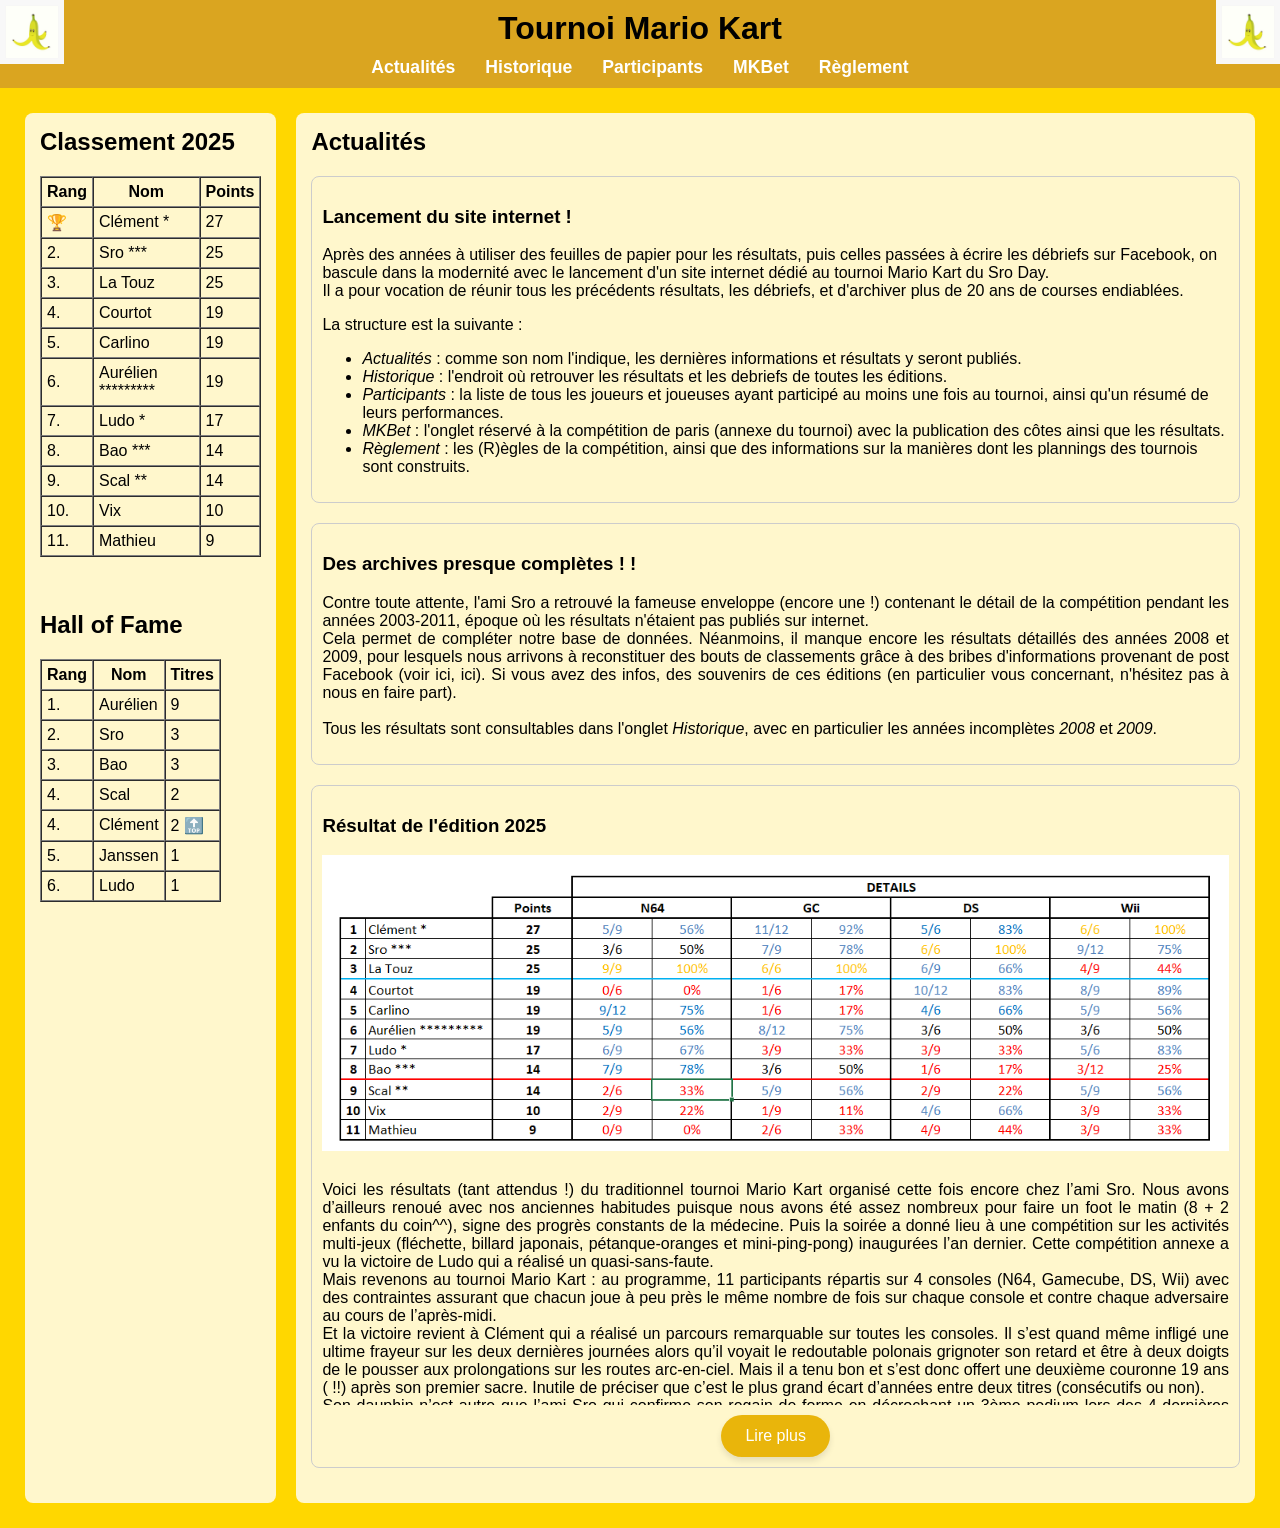
<file: index.html>
<!DOCTYPE html>
<html lang="fr">

<head>
    <meta charset="UTF-8" />
    <meta name="viewport" content="width=device-width, initial-scale=1.0" />
    <title>Page d'accueil</title>
    <link rel="stylesheet" href="style.css">
</head>

<img src="banane.jpg" class="coin top-left" />
<img src="banane.jpg" class="coin top-right" />
<!-- <img src="banane.jpg" class="coin bottom-left" />
<img src="banane.jpg" class="coin bottom-right" /> -->


<body>
    <div id="header"></div>

    <script>
        fetch('header.html')
            .then(response => response.text())
            .then(data => {
                document.getElementById('header').innerHTML = data;
            });
    </script>




    <div class="main-content">
        <!-- Colonne de classement -->
        <aside class="classement">
            <h2>Classement 2025</h2>
            <table border="1" cellpadding="5" cellspacing="0">
                <thead>
                    <tr>
                        <th>Rang</th>
                        <th>Nom</th>
                        <th>Points</th>
                    </tr>
                </thead>
                <tbody>
                    <tr>
                        <td>🏆</td>
                        <td><a href="participants.html#clement"
                                style="text-decoration: none; color: inherit;">Clément</a> *</td>
                        <td>27</td>
                    </tr>
                    <tr>
                        <td>2.</td>
                        <td><a href="participants.html#sro" style="text-decoration: none; color: inherit;">Sro</a> ***
                        </td>
                        <td>25</td>
                    </tr>
                    <tr>
                        <td>3.</td>
                        <td><a href="participants.html#touz" style="text-decoration: none; color: inherit;">La Touz</a>
                        </td>
                        <td>25</td>
                    </tr>
                    <tr>
                        <td>4.</td>
                        <td><a href="participants.html#courtot"
                                style="text-decoration: none; color: inherit;">Courtot</a></td>
                        <td>19</td>
                    </tr>
                    <tr>
                        <td>5.</td>
                        <td><a href="participants.html#carlino"
                                style="text-decoration: none; color: inherit;">Carlino</a></td>
                        <td>19</td>
                    </tr>
                    <tr>
                        <td>6.</td>
                        <td><a href="participants.html#aurelien"
                                style="text-decoration: none; color: inherit;">Aurélien</a> *********</td>
                        <td>19</td>
                    </tr>
                    <tr>
                        <td>7.</td>
                        <td><a href="participants.html#ludo" style="text-decoration: none; color: inherit;">Ludo</a> *
                        </td>
                        <td>17</td>
                    </tr>
                    <tr>
                        <td>8.</td>
                        <td><a href="participants.html#bao" style="text-decoration: none; color: inherit;">Bao</a> ***
                        </td>
                        <td>14</td>
                    </tr>
                    <tr>
                        <td>9.</td>
                        <td><a href="participants.html#scal" style="text-decoration: none; color: inherit;">Scal</a> **
                        </td>
                        <td>14</td>
                    </tr>
                    <tr>
                        <td>10.</td>
                        <td><a href="participants.html#vix" style="text-decoration: none; color: inherit;">Vix</a></td>
                        <td>10</td>
                    </tr>
                    <tr>
                        <td>11.</td>
                        <td><a href="participants.html#mathieu"
                                style="text-decoration: none; color: inherit;">Mathieu</a></td>
                        <td>9</td>
                    </tr>
                </tbody>
            </table>
            <br>
            <br>
            <br>
            <h2>Hall of Fame</h2>
            <table border="1" cellpadding="5" cellspacing="0">
                <tr>
                    <th>Rang</th>
                    <th>Nom</th>
                    <th>Titres</th>
                </tr>
                <tr>
                    <td>1.</td>
                    <td><a href="participants.html#aurelien" style="text-decoration: none; color: inherit;">Aurélien</a>
                    </td>
                    <td>9</td>
                </tr>
                <tr>
                    <td>2.</td>
                    <td><a href="participants.html#sro" style="text-decoration: none; color: inherit;">Sro</a></td>
                    <td>3</td>
                </tr>
                <tr>
                    <td>3.</td>
                    <td><a href="participants.html#bao" style="text-decoration: none; color: inherit;">Bao</a></td>
                    <td>3</td>
                </tr>
                <tr>
                    <td>4.</td>
                    <td><a href="participants.html#scal" style="text-decoration: none; color: inherit;">Scal</a></td>
                    <td>2</td>
                </tr>
                <tr>
                    <td>4.</td>
                    <td><a href="participants.html#clement" style="text-decoration: none; color: inherit;">Clément</a>
                    </td>
                    <td>2 🔝 </td>
                </tr>
                <tr>
                    <td>5.</td>
                    <td><a href="participants.html#janssen" style="text-decoration: none; color: inherit;">Janssen</a>
                    </td>
                    <td>1</td>
                </tr>
                <tr>
                    <td>6.</td>
                    <td><a href="participants.html#ludo" style="text-decoration: none; color: inherit;">Ludo</a></td>
                    <td>1</td>
                </tr>
            </table>

            <!-- <a href="https://www.compteurdevisite.com" title="compteur site"><img src="https://counter1.optistats.ovh/private/compteurdevisite.php?c=99w27yw21l941bcpxzbq1d96gj11mh8k" border="0" title="compteur site" alt="compteur site"></a> -->

        </aside>

        <!-- Section Actualité -->
        <section class="actualite">
            <h2>Actualités</h2>
            <!-- Article 1 -->
            <article>
                <h3>Lancement du site internet !</h3>
                <p>
                    Après des années à utiliser des feuilles de papier pour les résultats, puis celles passées à écrire
                    les débriefs sur Facebook, on bascule dans la modernité avec le lancement d'un site internet dédié
                    au tournoi Mario Kart du Sro Day. <br>
                    Il a pour vocation de réunir tous les précédents résultats, les débriefs, et d'archiver plus de 20
                    ans de courses endiablées.
                </p>

                <p> La structure est la suivante : <br>
                <ul>
                    <li><em><a href="index.html" style="text-decoration: none; color: inherit;">Actualités</a></em> :
                        comme son nom l'indique, les dernières informations et résultats y seront publiés.
                    </li>
                    <li><em><a href="historique.html" style="text-decoration: none; color: inherit;">Historique</a></em>
                        :
                        l'endroit où retrouver les résultats et les debriefs de toutes les éditions.</li>
                    <li><em><a href="participants.html"
                                style="text-decoration: none; color: inherit;">Participants</a></em> : la
                        liste de tous les joueurs et joueuses ayant participé au moins une fois au
                        tournoi, ainsi qu'un résumé de leurs performances.</li>
                    <li><em><a href="MKBet.html" style="text-decoration: none; color: inherit;">MKBet</a></em> :
                        l'onglet réservé
                        à la compétition de paris (annexe du tournoi) avec la publication des
                        côtes ainsi que les résultats.</li>
                    <li><em><a href="reglement.html" style="text-decoration: none; color: inherit;">Règlement</a></em> :
                        les
                        (R)ègles de la compétition, ainsi que des informations sur la manières dont les
                        plannings des tournois sont construits.</li>
                </ul>

                </p>
            </article>

            <!-- Article 2 -->
            <article>
                <h3>Des archives presque complètes ! !</h3>
                <p class="justifie">
                    Contre toute attente, l'ami Sro a retrouvé la fameuse enveloppe (encore une !) contenant le détail
                    de la compétition pendant les
                    années 2003-2011, époque où les résultats n'étaient pas publiés sur internet. <br>
                    Cela permet de compléter notre base de données. Néanmoins, il manque encore les résultats détaillés
                    des années 2008 et 2009, pour lesquels nous arrivons à reconstituer des bouts de classements grâce à
                    des bribes d'informations provenant de post Facebook (voir ici, ici). Si vous avez des infos, des
                    souvenirs de ces éditions (en particulier vous concernant, n'hésitez pas à nous en faire part). <br>
                    <br>
                    Tous les résultats sont consultables dans l'onglet <em><a href="historique.html"
                            style="text-decoration: none; color: inherit;">Historique</a></em>, avec en particulier les
                    années incomplètes <em><a href="historique.html#2008"
                            style="text-decoration: none; color: inherit;">2008</a></em> et <em><a
                            href="historique.html#2009" style="text-decoration: none; color: inherit;">2009</a></em>.

                </p>
            </article>

            <!-- Article 1 -->
            <article>
                <h3>Résultat de l'édition 2025</h3>
                <div class="image-container">
                    <img src="resultats/MK25Resultats.png" alt="Image 1" />
                </div>
                <!-- <table border="2" cellspacing="0" cellpadding="5"
                    style="border-collapse: collapse; width: 100%; font-family: Arial, sans-serif;">
                    <thead>
                        <tr>
                            <th rowspan="2" style="text-align: center;"> </th>
                            <th rowspan="2" style="text-align: center;"> </th>
                            <th rowspan="2" style="text-align: center;">Points</th>
                            <th colspan="8" style="text-align: center;">DETAILS</th>
                        </tr>
                        <tr>
                            <th colspan="2"  style="text-align: center;">N64</th>
                            <th colspan="2"  style="text-align: center;">GC</th>
                            <th colspan="2"  style="text-align: center;">DS</th>
                            <th colspan="2" style="text-align: center;">Wii</th>
                        </tr>
                    </thead>
                    <tbody>
                        <tr>
                            <td style="text-align: center;">1</td>
                            <td style="text-align: center;">Clément *</td>
                            <td style="text-align: center;">27</td>
                            <td style="text-align: center;color: blue;">5/9</td>
                            <td style="text-align: center;color: blue;">56%</td>
                            <td style="text-align: center;color: blue;">11/12</td>
                            <td style="text-align: center;color: blue;">92%</td>
                            <td style="text-align: center;color: blue;">5/6</td>
                            <td style="text-align: center;color: blue;">83%</td>
                            <td style="text-align: center; color: orange;">6/6</td>
                            <td style="text-align: center; color: orange;">100%</td>
                        </tr>
                        <tr>
                            <td style="text-align: center;">2</td>
                            <td style="text-align: center;">Sro ***</td>
                            <td style="text-align: center;">25</td>
                            <td style="text-align: center;">3/6</td>
                            <td style="text-align: center;">50%</td>
                            <td style="text-align: center;color: blue;">7/9</td>
                            <td style="text-align: center;color: blue;">78%</td>
                            <td style="text-align: center;color: orange;">6/6</td>
                            <td style="text-align: center;color: orange;">100%</td>
                            <td style="text-align: center;color: blue;">9/12</td>
                            <td style="text-align: center;color: blue;">75%</td>
                        </tr>
                        <tr>
                            <td style="text-align: center;">3</td>
                            <td style="text-align: center;">La Touz</td>
                            <td style="text-align: center;">25</td>
                            <td style="text-align: center;color: orange;">9/9</td>
                            <td style="text-align: center;color: orange;">100%</td>
                            <td style="text-align: center;color: orange;">6/6</td>
                            <td style="text-align: center;color: orange;">100%</td>
                            <td style="text-align: center;color: blue;">6/9</td>
                            <td style="text-align: center;color: blue;">66%</td>
                            <td style="text-align: center; color: red;">4/9</td>
                            <td style="text-align: center; color: red;">44%</td>
                        </tr>
                        <tr>
                            <td style="text-align: center;">4</td>
                            <td style="left">Courtot</td>
                            <td style="text-align: center;">19</td>
                            <td style="text-align: center;color: red;">0/6</td>
                            <td style="text-align: center;color: red;">0%</td>
                            <td style="text-align: center;color: red;">1/6</td>
                            <td style="text-align: center;color: red;">17%</td>
                            <td style="text-align: center;color: blue;">10/12</td>
                            <td style="text-align: center;color: blue;">83%</td>
                            <td style="text-align: center;color: blue;">8/9</td>
                            <td style="text-align: center;color: blue;">89%</td>
                        </tr>
                        <tr>
                            <td style="text-align: center;">5</td>
                            <td style="text-align: center;">Carlino</td>
                            <td style="text-align: center;">19</td>
                            <td style="text-align: center;color: blue;">9/12</td>
                            <td style="text-align: center;color: blue;">75%</td>
                            <td style="text-align: center;color: red;">1/6</td>
                            <td style="text-align: center;color: red;">17%</td>
                            <td style="text-align: center;color: blue;">4/6</td>
                            <td style="text-align: center;color: blue;">66%</td>
                            <td style="text-align: center;color: blue;">5/9</td>
                            <td style="text-align: center;color: blue;">56%</td>
                        </tr>
                        <tr>
                            <td style="text-align: center;">6</td>
                            <td style="text-align: center;">Aurélien ********</td>
                            <td style="text-align: center;">19</td>
                            <td style="text-align: center;color: blue;">5/9</td>
                            <td style="text-align: center;color: blue;">56%</td>
                            <td style="text-align: center;color: blue;">8/12</td>
                            <td style="text-align: center;color: blue;">75%</td>
                            <td style="text-align: center;">3/6</td>
                            <td style="text-align: center;">50%</td>
                            <td style="text-align: center;">3/6</td>
                            <td style="text-align: center;">50%</td>
                        </tr>
                        <tr>
                            <td style="text-align: center;">7</td>
                            <td style="text-align: center;">Ludo *</td>
                            <td style="text-align: center;">17</td>
                            <td style="text-align: center;color: blue;">6/9</td>
                            <td style="text-align: center;color: blue;">67%</td>
                            <td style="text-align: center;color: red;">3/9</td>
                            <td style="text-align: center;color: red;">33%</td>
                            <td style="text-align: center;color: red;">3/9</td>
                            <td style="text-align: center;color: red;">33%</td>
                            <td style="text-align: center;color: blue;">5/6</td>
                            <td style="text-align: center;color: blue;">83%</td>
                        </tr>
                        <tr>
                            <td style="text-align: center;">8</td>
                            <td style="text-align: center;">Bao ***</td>
                            <td style="text-align: center;">14</td>
                            <td style="text-align: center;color: blue;">7/9</td>
                            <td style="text-align: center;color: blue;">78%</td>
                            <td style="text-align: center;">3/6</td>
                            <td style="text-align: center;">50%</td>
                            <td style="text-align: center;color: red;">1/6</td>
                            <td style="text-align: center;color: red;">17%</td>
                            <td style="text-align: center;color: red;">3/12</td>
                            <td style="text-align: center;color: red;">25%</td>
                        </tr>
                        <tr>
                            <td style="text-align: center;">9</td>
                            <td style="text-align: center;">Scal **</td>
                            <td style="text-align: center;">14</td>
                            <td style="text-align: center;color: red;">2/6</td>
                            <td style="text-align: center;color: red;">33%</td>
                            <td style="text-align: center;color: blue;">5/9</td>
                            <td style="text-align: center;color: blue;">56%</td>
                            <td style="text-align: center;color: red;">2/9</td>
                            <td style="text-align: center;color: red;">22%</td>
                            <td style="text-align: center;color: blue;">5/9</td>
                            <td style="text-align: center;color: blue;">56%</td>
                        </tr>
                        <tr>
                            <td style="text-align: center;">10</td>
                            <td style="text-align: center;">Vix</td>
                            <td style="text-align: center;">10</td>
                            <td style="text-align: center;color: red;">2/9</td>
                            <td style="text-align: center;color: red;">22%</td>
                            <td style="text-align: center;color: red;">1/9</td>
                            <td style="text-align: center;color: red;">11%</td>
                            <td style="text-align: center;color: blue;">4/6</td>
                            <td style="text-align: center;color: blue;">66%</td>
                            <td style="text-align: center;color: red;">3/9</td>
                            <td style="text-align: center;color: red;">33%</td>
                        </tr>
                        <tr>
                            <td style="text-align: center;">11</td>
                            <td style="text-align: center;">Mathieu</td>
                            <td style="text-align: center;">9</td>
                            <td style="text-align: center;color: red;">0/9</td>
                            <td style="text-align: center;color: red;">0%</td>
                            <td style="text-align: center;color: red;">2/6</td>
                            <td style="text-align: center;color: red;">33%</td>
                            <td style="text-align: center;color: red;">4/9</td>
                            <td style="text-align: center;color: red;">44%</td>
                            <td style="text-align: center;color: red;">3/9</td>
                            <td style="text-align: center;color: red;">33%</td>
                        </tr>
                    </tbody>
                </table> -->

                <div class="article-content article-collapsed">
                    <p class="justifie">Voici les résultats (tant attendus !) du traditionnel tournoi Mario Kart
                        organisé
                        cette fois encore
                        chez l’ami Sro. Nous avons d’ailleurs renoué avec nos anciennes habitudes puisque nous avons été
                        assez nombreux pour faire un foot le matin (8 + 2 enfants du coin^^), signe des progrès
                        constants de
                        la médecine. Puis la soirée a donné lieu à une compétition sur les activités multi-jeux
                        (fléchette,
                        billard japonais, pétanque-oranges et mini-ping-pong) inaugurées l’an dernier. Cette compétition
                        annexe a vu la victoire de Ludo qui a réalisé un quasi-sans-faute.<br>
                        Mais revenons au tournoi Mario Kart : au programme, 11 participants répartis sur 4 consoles
                        (N64,
                        Gamecube, DS, Wii) avec des contraintes assurant que chacun joue à peu près le même nombre de
                        fois
                        sur chaque console et contre chaque adversaire au cours de l’après-midi.<br>
                        Et la victoire revient à Clément qui a réalisé un parcours remarquable sur toutes les consoles.
                        Il
                        s’est quand même infligé une ultime frayeur sur les deux dernières journées alors qu’il voyait
                        le
                        redoutable polonais grignoter son retard et être à deux doigts de le pousser aux prolongations
                        sur
                        les routes arc-en-ciel. Mais il a tenu bon et s’est donc offert une deuxième couronne 19 ans (
                        !!)
                        après son premier sacre. Inutile de préciser que c’est le plus grand écart d’années entre deux
                        titres (consécutifs ou non).<br>
                        Son dauphin n’est autre que l’ami Sro qui confirme son regain de forme en décrochant un 3ème
                        podium
                        lors des 4 dernières éditions. Ses performances moyennes sur N64 lui auront coûté la victoire.
                        Cela
                        reste une très belle seconde place pour le Poulidor polonais qui détient le record en la matière
                        avec 8 médailles d’argent en 20 participations.<br>
                        Le podium est complété par un autre habitué des honneurs à savoir La Touz. Après un départ
                        diesel,
                        il a réalisé un quasi-sans-faute dans la dernière ligne droite pour finir à égalité de points
                        avec
                        Sro (avec notamment 100% des points sur N64 et Gamecube). Les confrontations directes étant
                        faveur
                        de ce dernier, cela ne sera pas l’année du premier titre pour La Touz qui reste le joueur avec
                        le
                        plus de participations (15) à n’avoir aucune étoile sur son maillot (l’inverse de son club de
                        foot
                        de cœur ❤).<br>
                        Vient ensuite une belle brochette de 3 joueurs à égalité à 19 points et départagés aux
                        confrontations directes et nombre de premières places.
                        Au pied du podium donc, nous retrouvons Courtot qui égale ses meilleures performances de 2023 et
                        2012. Comme à son habitude, il a été brillant sur DS et Wii (18 pts gagnés) et très moyen, pour
                        ne
                        pas dire autre chose, sur N64 et GC (1 pt de gagné).
                        A la cinquième position, Carlino a un profil un peu similaire avec une affection prononcée pour
                        la
                        N64, sur laquelle il a pu jouer 4 fois et récolter 9 pts. Mais cette année il a réussi à aller
                        chercher des points ailleurs, en particulier sur DS et Wii pour accrocher son meilleur résultat
                        en
                        carrière !
                        A la sixième place, c’est moi, qui réussit à relever la tête après la performance calamiteuse de
                        2024. Des résultats corrects dans l’ensemble malgré des fautes bêtes sur les deux dernières
                        journées
                        qui me coûtent des points importants. Mais je pense qu’en continuant avec des performances comme
                        celle-là, la routourne va vite tourner comme disait le philosophe boulonnais.
                        A la septième place, c’est Ludo qui domine la seconde partie de tableau. Malgré des bons
                        résultats
                        sur N64 (habituel) et sur Wii (beaucoup moins habituel), il a été plombé par ses résultats sur
                        DS et
                        GC. Certains attendaient plus de cet ancien vainqueur qui n’a plus été sur le podium depuis
                        2019.
                        Bao suit à la huitième position. Quelle désillusion pour le triple vainqueur de la compétition
                        qui
                        obtient là son plus mauvais rang. Ses performances sur N64 ont été bonnes mais que dire de
                        celles
                        sur DS, Wii et même Gamecube, console sur laquelle il fût jadis si dominateur.
                        Arrivé à ce stade, le lecteur doit être en train de s’interroger : « tiens, Scal n’a pas dû
                        participer cette année, impossible que le tenant du titre soit tombé si bas ». Et bien que
                        nenni, il
                        était bel et bien là et a échoué à une piteuse 9ème place… Jamais on n’avait vu un tenant du
                        titre
                        si mal placé, de surcroît l’année succédant à son sacre. D’ailleurs vous remarquerez sur la
                        photo,
                        que même les projecteurs l’ont fui pour le laisser dans l’ombre… A lui de tout faire pour
                        revenir
                        dans la lumière dès l’année prochaine !
                        Dixième et avant-dernier, notre Vix national qui récupère sa place de 2023, l’année où il avait
                        renoué avec la compétition après 15 ans de trêve. La DS semble être une console qui lui convient
                        puisqu’il est positif dessus en ayant même remporté une journée dessus.
                        Pour clore ce classement, puisqu’il faut qu’il y en ait un, c’est Mathieu Lehmann un nouveau
                        venu.
                        Faisant partie de la famille de Scal, ce dernier lui avait parlé de l’événement lors d’un repas
                        pendant les fêtes de fin d’année (et vantant sans doute ses mérites personnels par la même
                        occasion). Intrigué, il est venu la fleur au fusil (ou plutôt au kart) et a appris à ses dépens
                        qu’on ne s’improvise pas joueur de Mario Kart du jour au lendemain, notamment sur les consoles
                        les
                        plus anciennes. Mais il a pris ses marques au fur et à mesure de la journée, en en remportant
                        notamment une sur la fin, En espérant que ce baptême du feu ne l’a pas dégoûté, et qu’il sera
                        partant pour confirmer, les prochaines années, les promesses aperçues lors des dernières
                        courses.
                        En parallèle, plusieurs nouveautés ont été introduites dans cette édition.
                        <br>
                        A commencer par des peluches récompenses à conserver par respectivement le gagnant et le perdant
                        jusqu’à l’année prochaine pour les remettre en jeu. De plus, tous les gagnants historiques ont
                        reçu
                        un porte-clé Mario Kart collector (David Janssen, il y en a un qui t’attend) et à partir de
                        cette
                        édition chaque nouveau gagnant en obtiendra un (Clément est donc le seul à en avoir 2 !!). Autre
                        nouveauté, un concours de paris en amont de la compétition dont les côtes sont basées sur les
                        résultats deux dernières éditions. Et si certaines côtes semblaient réalistes et acceptés de
                        tous
                        (notamment la victoire de Clément à 2.04), d’autres ont fait plus jaser (la côte podium de Ludo
                        à 29
                        ou celle de Vix à +infini pour la victoire finale 😃). Et c’est Heddy Arab qui remporte cette
                        compétition (à défaut d’avoir participé au tournoi en lui-même) en ayant misé sur le bon cheval,
                        en
                        l’occurrence Sro sur le podium (côte à 5.73).
                        Bref, merci à tous pour cette journée bien remplie et rendez-vous l’année prochaine 😊
                    </p>
                </div>
                <div class="button-container">
                    <button class="toggleButton">Lire plus</button>
                </div>
            </article>

        </section>
    </div>

    <script src="script.js" defer></script>
</body>

</html>
</file>
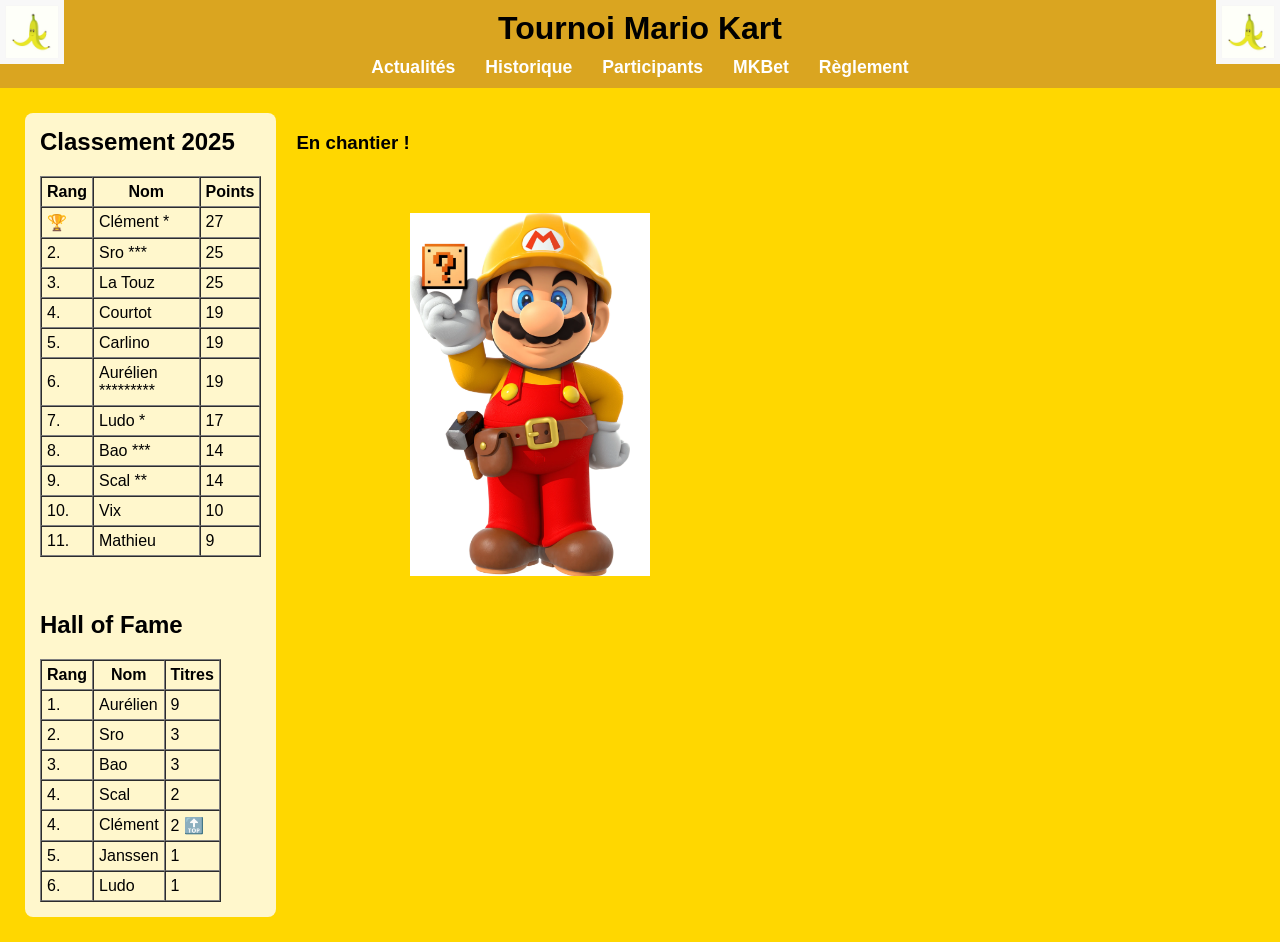
<file: MKBet.html>
<!DOCTYPE html>
<html lang="fr">

<head>
    <meta charset="UTF-8" />
    <meta name="viewport" content="width=device-width, initial-scale=1.0" />
    <title>Page d'accueil</title>
    <link rel="stylesheet" href="style.css">
</head>

<img src="banane.jpg" class="coin top-left" />
<img src="banane.jpg" class="coin top-right" />
<!-- <img src="banane.jpg" class="coin bottom-left" />
<img src="banane.jpg" class="coin bottom-right" /> -->


<body>
    <div id="header"></div>

    <script>
        fetch('header.html')
            .then(response => response.text())
            .then(data => {
                document.getElementById('header').innerHTML = data;
            });
    </script>




    <div class="main-content">
        <!-- Colonne de classement -->
        <aside class="classement">
            <h2>Classement 2025</h2>
            <table border="1" cellpadding="5" cellspacing="0">
                <thead>
                    <tr>
                        <th>Rang</th>
                        <th>Nom</th>
                        <th>Points</th>
                    </tr>
                </thead>
                <tbody>
                    <tr>
                        <td>🏆</td>
                        <td><a href="participants.html#clement"
                                style="text-decoration: none; color: inherit;">Clément</a> *</td>
                        <td>27</td>
                    </tr>
                    <tr>
                        <td>2.</td>
                        <td><a href="participants.html#sro" style="text-decoration: none; color: inherit;">Sro</a> ***
                        </td>
                        <td>25</td>
                    </tr>
                    <tr>
                        <td>3.</td>
                        <td><a href="participants.html#touz" style="text-decoration: none; color: inherit;">La Touz</a>
                        </td>
                        <td>25</td>
                    </tr>
                    <tr>
                        <td>4.</td>
                        <td><a href="participants.html#courtot"
                                style="text-decoration: none; color: inherit;">Courtot</a></td>
                        <td>19</td>
                    </tr>
                    <tr>
                        <td>5.</td>
                        <td><a href="participants.html#carlino"
                                style="text-decoration: none; color: inherit;">Carlino</a></td>
                        <td>19</td>
                    </tr>
                    <tr>
                        <td>6.</td>
                        <td><a href="participants.html#aurelien"
                                style="text-decoration: none; color: inherit;">Aurélien</a> *********</td>
                        <td>19</td>
                    </tr>
                    <tr>
                        <td>7.</td>
                        <td><a href="participants.html#ludo" style="text-decoration: none; color: inherit;">Ludo</a> *
                        </td>
                        <td>17</td>
                    </tr>
                    <tr>
                        <td>8.</td>
                        <td><a href="participants.html#bao" style="text-decoration: none; color: inherit;">Bao</a> ***
                        </td>
                        <td>14</td>
                    </tr>
                    <tr>
                        <td>9.</td>
                        <td><a href="participants.html#scal" style="text-decoration: none; color: inherit;">Scal</a> **
                        </td>
                        <td>14</td>
                    </tr>
                    <tr>
                        <td>10.</td>
                        <td><a href="participants.html#vix" style="text-decoration: none; color: inherit;">Vix</a></td>
                        <td>10</td>
                    </tr>
                    <tr>
                        <td>11.</td>
                        <td><a href="participants.html#mathieu"
                                style="text-decoration: none; color: inherit;">Mathieu</a></td>
                        <td>9</td>
                    </tr>
                </tbody>
            </table>
            <br>
            <br>
            <br>
            <h2>Hall of Fame</h2>
            <table border="1" cellpadding="5" cellspacing="0">
                <tr>
                    <th>Rang</th>
                    <th>Nom</th>
                    <th>Titres</th>
                </tr>
                <tr>
                    <td>1.</td>
                    <td><a href="participants.html#aurelien" style="text-decoration: none; color: inherit;">Aurélien</a>
                    </td>
                    <td>9</td>
                </tr>
                <tr>
                    <td>2.</td>
                    <td><a href="participants.html#sro" style="text-decoration: none; color: inherit;">Sro</a></td>
                    <td>3</td>
                </tr>
                <tr>
                    <td>3.</td>
                    <td><a href="participants.html#bao" style="text-decoration: none; color: inherit;">Bao</a></td>
                    <td>3</td>
                </tr>
                <tr>
                    <td>4.</td>
                    <td><a href="participants.html#scal" style="text-decoration: none; color: inherit;">Scal</a></td>
                    <td>2</td>
                </tr>
                <tr>
                    <td>4.</td>
                    <td><a href="participants.html#clement" style="text-decoration: none; color: inherit;">Clément</a>
                    </td>
                    <td>2 🔝 </td>
                </tr>
                <tr>
                    <td>5.</td>
                    <td><a href="participants.html#janssen" style="text-decoration: none; color: inherit;">Janssen</a>
                    </td>
                    <td>1</td>
                </tr>
                <tr>
                    <td>6.</td>
                    <td><a href="participants.html#ludo" style="text-decoration: none; color: inherit;">Ludo</a></td>
                    <td>1</td>
                </tr>
            </table>

            <!-- <a href="https://www.compteurdevisite.com" title="compteur site"><img src="https://counter1.optistats.ovh/private/compteurdevisite.php?c=99w27yw21l941bcpxzbq1d96gj11mh8k" border="0" title="compteur site" alt="compteur site"></a> -->

        </aside>

        <h3>En chantier !</h3>

        <br>
      
        
        <div class="image-container-chantier">
            <img src="chantier.png" alt="Image 1" />
        </div>
</file>
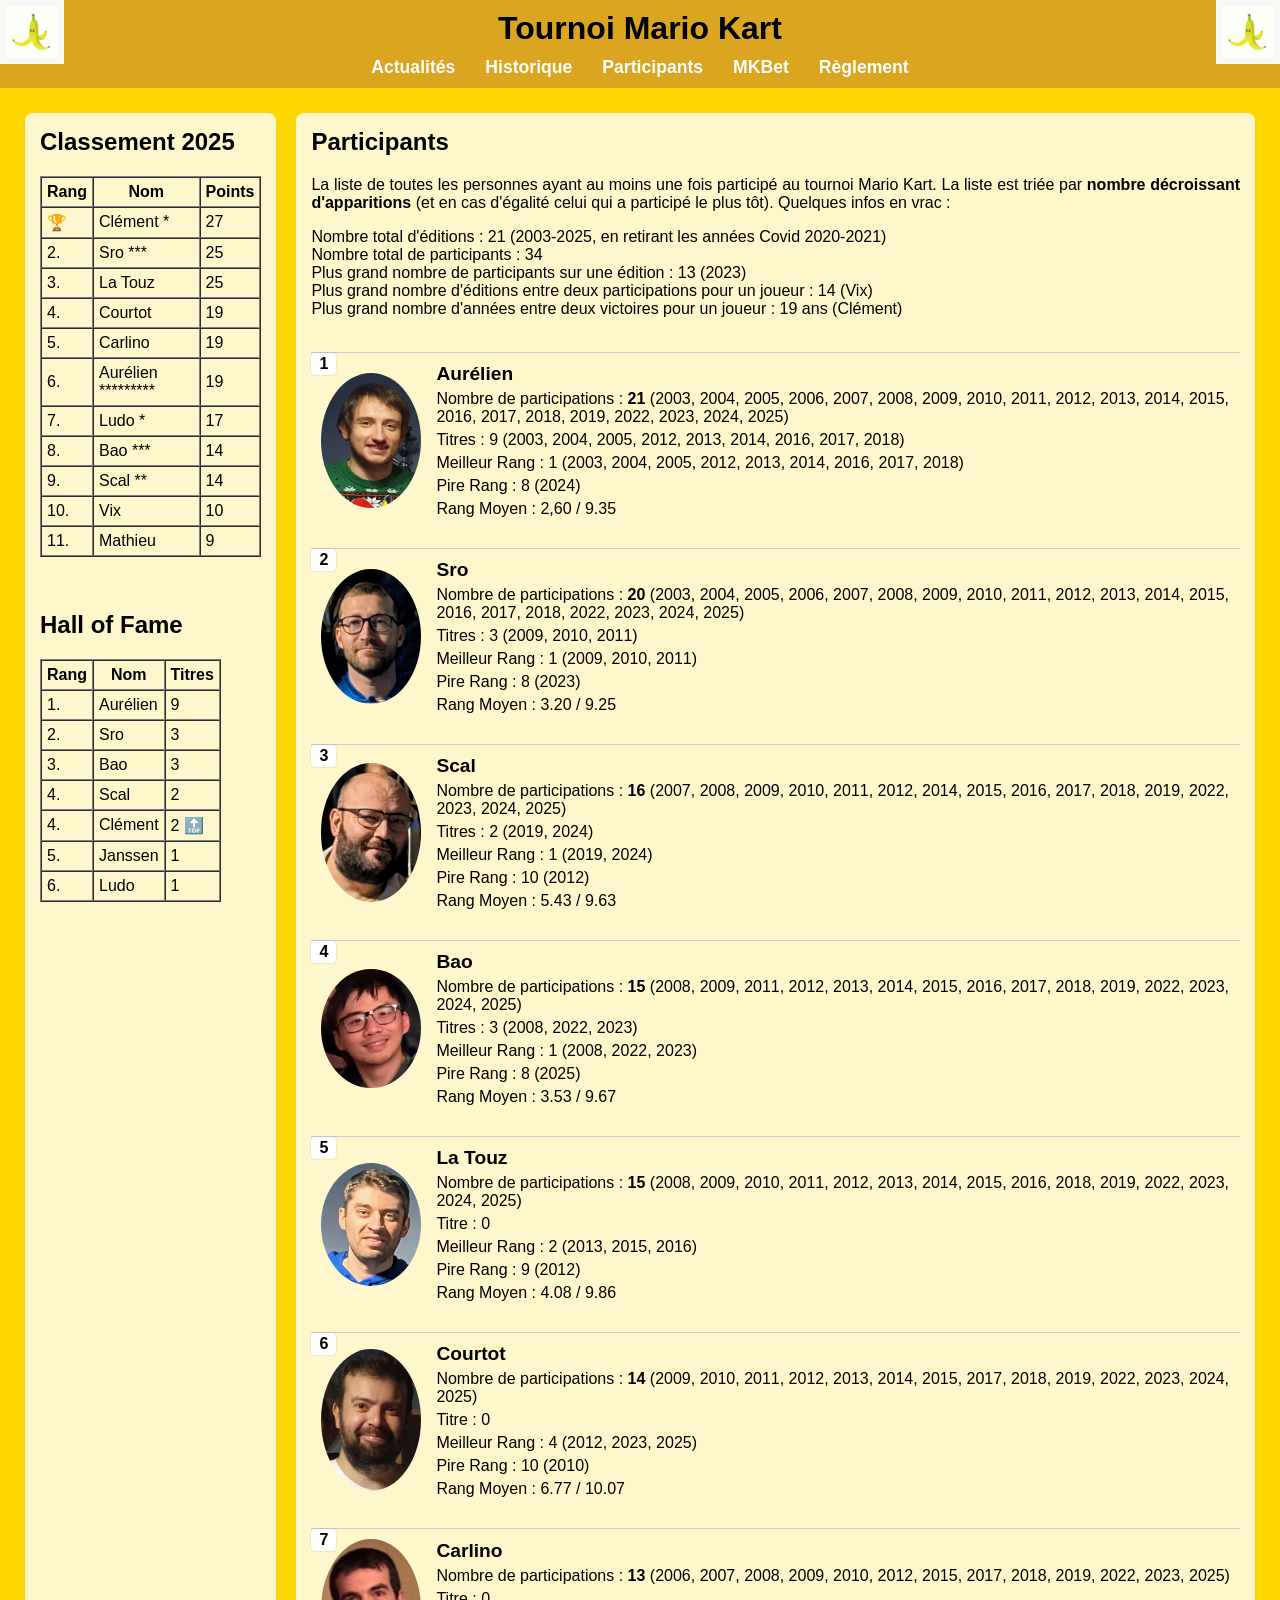
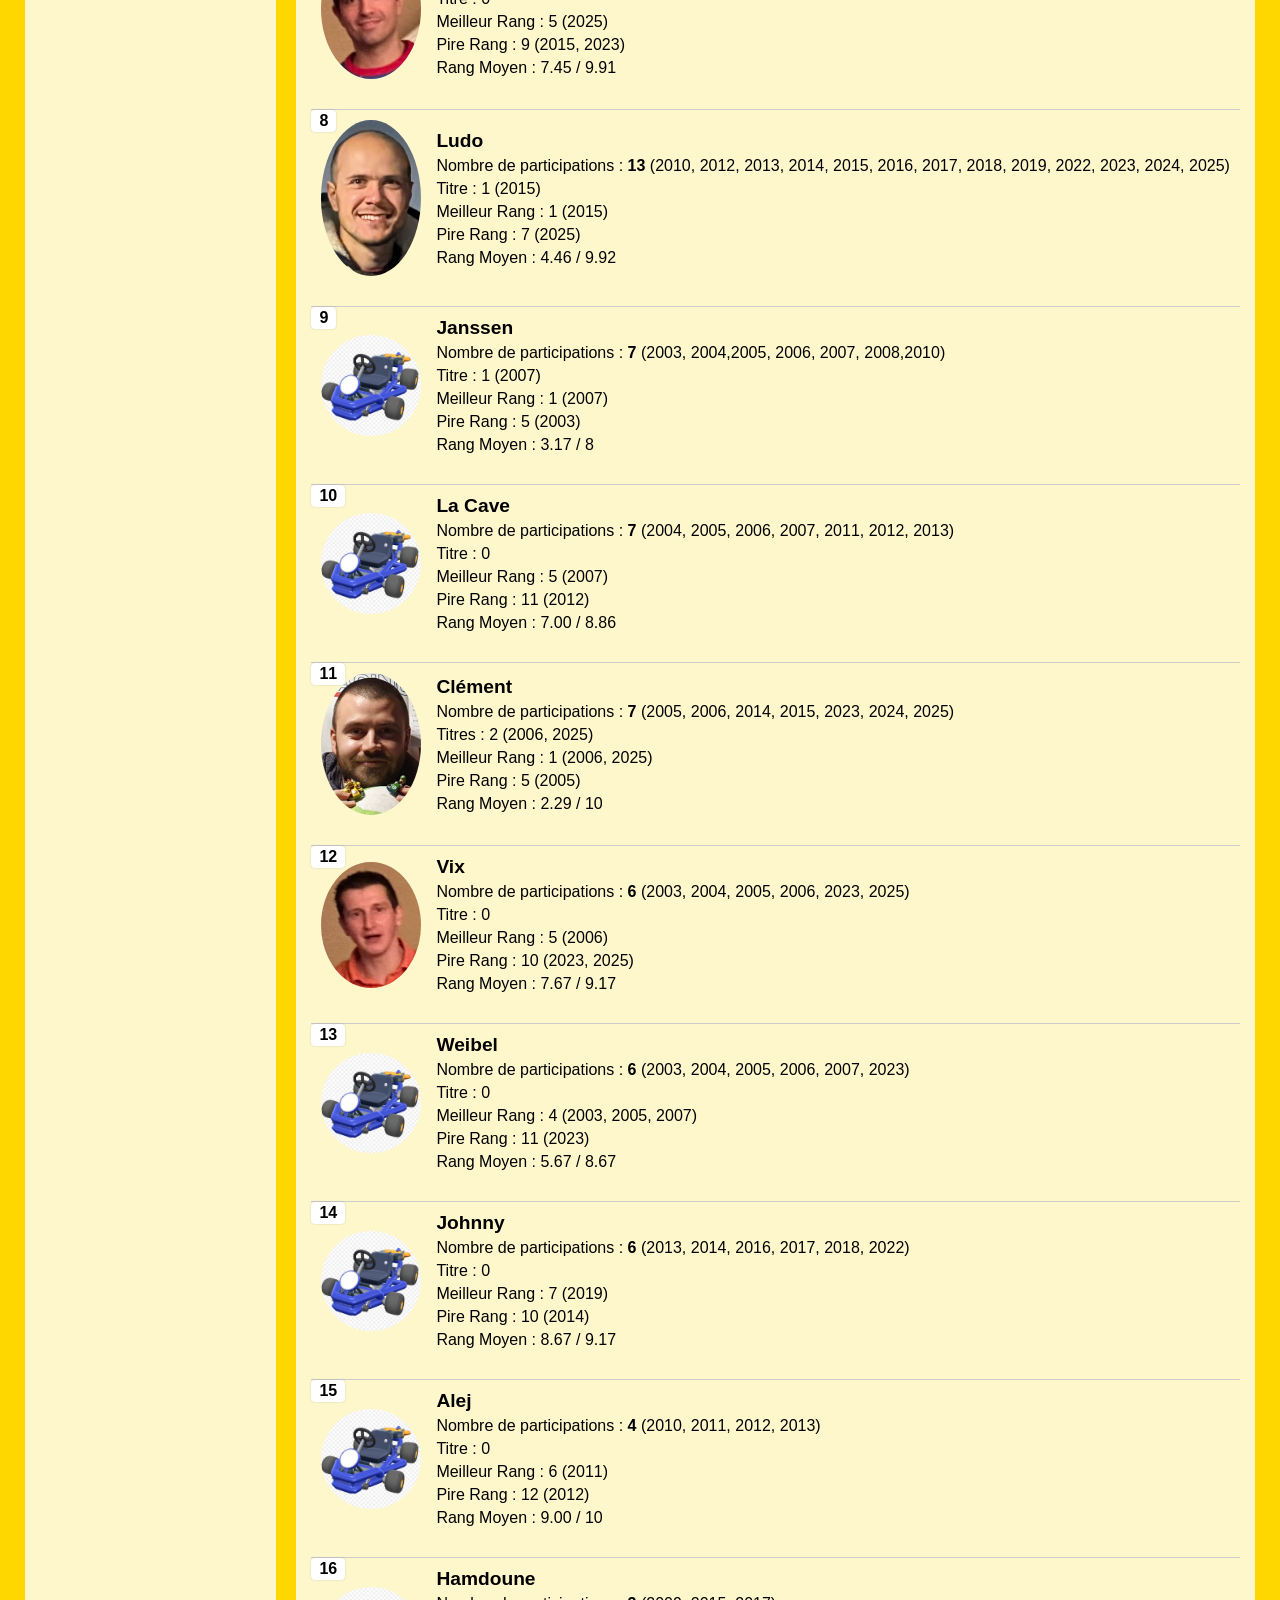
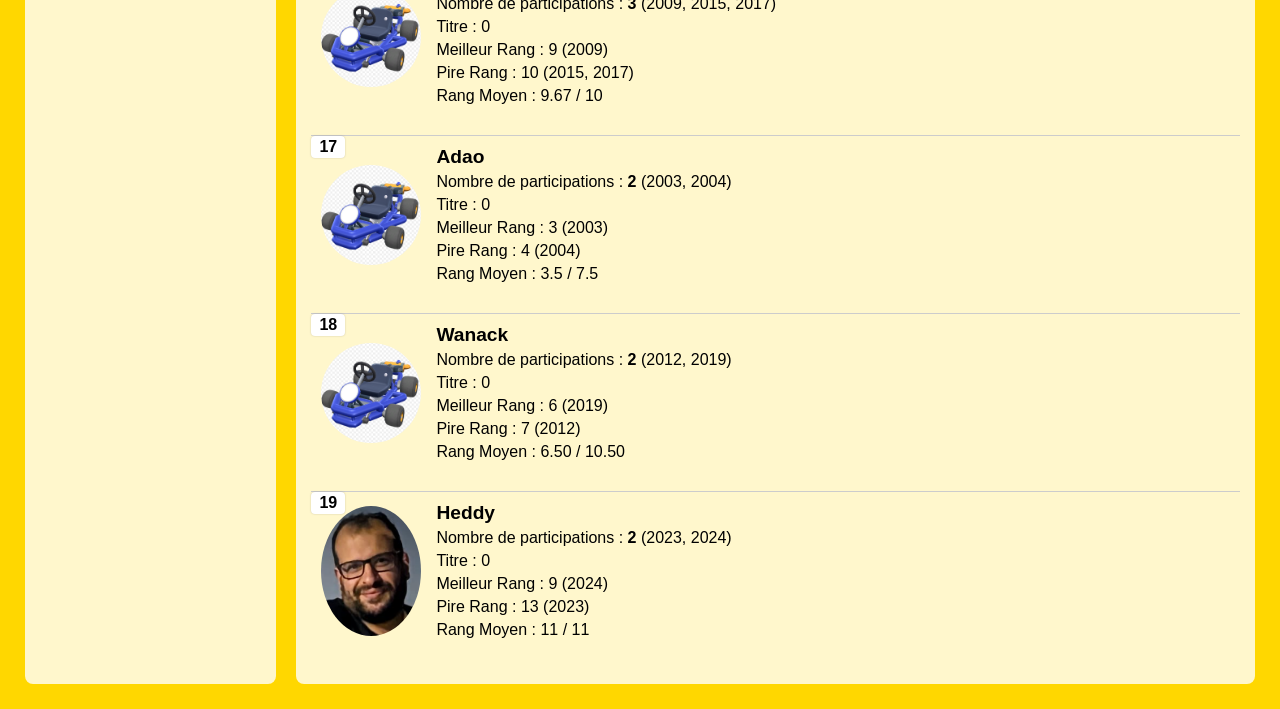
<file: participants.html>
<!DOCTYPE html>
<html lang="fr">

<head>
    <meta charset="UTF-8" />
    <meta name="viewport" content="width=device-width, initial-scale=1.0" />
    <title>Page d'accueil</title>
    <link rel="stylesheet" href="style.css">
</head>

<img src="banane.jpg" class="coin top-left" />
<img src="banane.jpg" class="coin top-right" />
<!-- <img src="banane.jpg" class="coin bottom-left" /> -->
<!-- <img src="banane.jpg" class="coin bottom-right" /> -->


<body>

    <div id="header"></div>
    <script>
        fetch('header.html')
            .then(response => response.text())
            .then(data => {
                document.getElementById('header').innerHTML = data;
            });
    </script>



    <div class="main-content">
        <!-- Colonne de classement -->
        <aside class="classement">
            <h2>Classement 2025</h2>
            <table border="1" cellpadding="5" cellspacing="0">
                <thead>
                    <tr>
                        <th>Rang</th>
                        <th>Nom</th>
                        <th>Points</th>
                    </tr>
                </thead>
                <tbody>
                    <tr>
                        <td>🏆</td>
                        <td><a href="participants.html#clement"
                                style="text-decoration: none; color: inherit;">Clément</a> *</td>
                        <td>27</td>
                    </tr>
                    <tr>
                        <td>2.</td>
                        <td><a href="participants.html#sro" style="text-decoration: none; color: inherit;">Sro</a> ***
                        </td>
                        <td>25</td>
                    </tr>
                    <tr>
                        <td>3.</td>
                        <td><a href="participants.html#latouz" style="text-decoration: none; color: inherit;">La Touz</a>
                        </td>
                        <td>25</td>
                    </tr>
                    <tr>
                        <td>4.</td>
                        <td><a href="participants.html#courtot"
                                style="text-decoration: none; color: inherit;">Courtot</a></td>
                        <td>19</td>
                    </tr>
                    <tr>
                        <td>5.</td>
                        <td><a href="participants.html#carlino"
                                style="text-decoration: none; color: inherit;">Carlino</a></td>
                        <td>19</td>
                    </tr>
                    <tr>
                        <td>6.</td>
                        <td><a href="participants.html#aurelien"
                                style="text-decoration: none; color: inherit;">Aurélien</a> *********</td>
                        <td>19</td>
                    </tr>
                    <tr>
                        <td>7.</td>
                        <td><a href="participants.html#ludo" style="text-decoration: none; color: inherit;">Ludo</a> *
                        </td>
                        <td>17</td>
                    </tr>
                    <tr>
                        <td>8.</td>
                        <td><a href="participants.html#bao" style="text-decoration: none; color: inherit;">Bao</a> ***
                        </td>
                        <td>14</td>
                    </tr>
                    <tr>
                        <td>9.</td>
                        <td><a href="participants.html#scal" style="text-decoration: none; color: inherit;">Scal</a> **
                        </td>
                        <td>14</td>
                    </tr>
                    <tr>
                        <td>10.</td>
                        <td><a href="participants.html#vix" style="text-decoration: none; color: inherit;">Vix</a></td>
                        <td>10</td>
                    </tr>
                    <tr>
                        <td>11.</td>
                        <td><a href="participants.html#mathieu"
                                style="text-decoration: none; color: inherit;">Mathieu</a></td>
                        <td>9</td>
                    </tr>
                </tbody>
            </table>
            <br>
            <br>
            <br>
            <h2>Hall of Fame</h2>
            <table border="1" cellpadding="5" cellspacing="0">
                <tr>
                    <th>Rang</th>
                    <th>Nom</th>
                    <th>Titres</th>
                </tr>
                <tr>
                    <td>1.</td>
                    <td><a href="participants.html#aurelien" style="text-decoration: none; color: inherit;">Aurélien</a>
                    </td>
                    <td>9</td>
                </tr>
                <tr>
                    <td>2.</td>
                    <td><a href="participants.html#sro" style="text-decoration: none; color: inherit;">Sro</a></td>
                    <td>3</td>
                </tr>
                <tr>
                    <td>3.</td>
                    <td><a href="participants.html#bao" style="text-decoration: none; color: inherit;">Bao</a></td>
                    <td>3</td>
                </tr>
                <tr>
                    <td>4.</td>
                    <td><a href="participants.html#scal" style="text-decoration: none; color: inherit;">Scal</a></td>
                    <td>2</td>
                </tr>
                <tr>
                    <td>4.</td>
                    <td><a href="participants.html#clement" style="text-decoration: none; color: inherit;">Clément</a>
                    </td>
                    <td>2 🔝 </td>
                </tr>
                <tr>
                    <td>5.</td>
                    <td><a href="participants.html#janssen" style="text-decoration: none; color: inherit;">Janssen</a>
                    </td>
                    <td>1</td>
                </tr>
                <tr>
                    <td>6.</td>
                    <td><a href="participants.html#ludo" style="text-decoration: none; color: inherit;">Ludo</a></td>
                    <td>1</td>
                </tr>
            </table>

            <!-- <a href="https://www.compteurdevisite.com" title="compteur site"><img src="https://counter1.optistats.ovh/private/compteurdevisite.php?c=99w27yw21l941bcpxzbq1d96gj11mh8k" border="0" title="compteur site" alt="compteur site"></a> -->

        </aside>
        <!-- Section Participants -->
        <section class="actualite">
            <h2>Participants</h2>

            <p class="justifie">La liste de toutes les personnes ayant au moins une fois participé au tournoi Mario
                Kart. La liste est
                triée par <b>nombre décroissant d'apparitions</b> (et en cas d'égalité celui qui a participé le plus
                tôt). Quelques infos en vrac :</p>

            <p class="justifie">Nombre total d'éditions : 21 (2003-2025, en retirant les années Covid 2020-2021)<br>
                Nombre total de participants : 34<br>
                Plus grand nombre de participants sur une édition : 13 (<a href="historique.html#2023" style="text-decoration: none; color: inherit;">2023</a>) <br>
                Plus grand nombre d'éditions entre deux participations pour un joueur : 14 (<a href="participants.html#vix" style="text-decoration: none; color: inherit;">Vix</a>)<br>
                Plus grand nombre d'années entre deux victoires pour un joueur : 19 ans (<a href="participants.html#clement" style="text-decoration: none; color: inherit;">Clément</a>)</p>
            <br>
            <!-- Participant 1 -->
            <div class="participant" id="aurelien">
                <div class="numero">1</div>
                <img src="photoID/aurelien.png" alt="Photo de Participant 1" class="photo" />
                <div class="infos">
                    <h3>Aurélien</h3>
                    <p>Nombre de participations : <b>21</b> (2003, 2004, 2005, 2006, 2007, 2008, 2009, 2010, 2011, 2012,
                        2013,
                        2014, 2015, 2016, 2017, 2018, 2019, 2022, 2023, 2024, 2025)</p>
                    <p>Titres : 9 (2003, 2004, 2005, 2012, 2013, 2014, 2016, 2017, 2018)</p>
                    <p>Meilleur Rang : 1 (2003, 2004, 2005, 2012, 2013, 2014, 2016, 2017, 2018)</p>
                    <p>Pire Rang : 8 (2024)</p>
                    <p>Rang Moyen : 2,60 / 9.35 </p>
                </div>
            </div>

            <!-- Participant 2 -->
            <div class="participant" id="sro">
                <div class="numero">2</div>
                <img src="photoID/sro.png" alt="Photo de Participant 2" class="photo" />
                <div class="infos">
                    <h3>Sro</h3>
                    <p>Nombre de participations : <b>20</b> (2003, 2004, 2005, 2006, 2007, 2008, 2009, 2010, 2011, 2012,
                        2013,
                        2014, 2015, 2016, 2017, 2018, 2022, 2023, 2024, 2025)</p>
                    <p>Titres : 3 (2009, 2010, 2011)</p>
                    <p>Meilleur Rang : 1 (2009, 2010, 2011)</p>
                    <p>Pire Rang : 8 (2023)</p>
                    <p>Rang Moyen : 3.20 / 9.25 </p>
                </div>
            </div>


            <!-- Participant 3 -->
            <div class="participant" id="scal">
                <div class="numero">3</div>
                <img src="photoID/scal.png" alt="Photo de Participant 3" class="photo" />
                <div class="infos">
                    <h3>Scal</h3>
                    <p>Nombre de participations : <b>16</b> (2007, 2008, 2009, 2010, 2011, 2012,
                        2014, 2015, 2016, 2017, 2018, 2019, 2022, 2023, 2024, 2025)</p>
                    <p>Titres : 2 (2019, 2024)</p>
                    <p>Meilleur Rang : 1 (2019, 2024)</p>
                    <p>Pire Rang : 10 (2012)</p>
                    <p>Rang Moyen : 5.43 / 9.63 </p>
                </div>
            </div>

            <!-- Participant 4 -->
            <div class="participant" id="bao">
                <div class="numero">4</div>
                <img src="photoID/bao.png" alt="Photo de Participant 4" class="photo" />
                <div class="infos">
                    <h3>Bao</h3>
                    <p>Nombre de participations : <b>15</b> (2008, 2009, 2011, 2012, 2013,
                        2014, 2015, 2016, 2017, 2018, 2019, 2022, 2023, 2024, 2025)</p>
                    <p>Titres : 3 (2008, 2022, 2023)</p>
                    <p>Meilleur Rang : 1 (2008, 2022, 2023)</p>
                    <p>Pire Rang : 8 (2025)</p>
                    <p>Rang Moyen : 3.53 / 9.67 </p>
                </div>
            </div>

            <!-- Participant 5 -->
            <div class="participant" id="latouz">
                <div class="numero">5</div>
                <img src="photoID/latouz.png" alt="Photo de Participant 5" class="photo" />
                <div class="infos">
                    <h3>La Touz</h3>
                    <p>Nombre de participations : <b>15</b> (2008, 2009, 2010, 2011, 2012, 2013,
                        2014, 2015, 2016, 2018, 2019, 2022, 2023, 2024, 2025)</p>
                    <p>Titre : 0 </p>
                    <p>Meilleur Rang : 2 (2013, 2015, 2016)</p>
                    <p>Pire Rang : 9 (2012)</p>
                    <p>Rang Moyen : 4.08 / 9.86 </p>
                </div>
            </div>

            <!-- Participant 6 -->
            <div class="participant" id="courtot">
                <div class="numero">6</div>
                <img src="photoID/courtot.png" alt="Photo de Participant 6" class="photo" />
                <div class="infos">
                    <h3>Courtot</h3>
                    <p>Nombre de participations : <b>14</b> (2009, 2010, 2011, 2012, 2013,
                        2014, 2015, 2017, 2018, 2019, 2022, 2023, 2024, 2025)</p>
                    <p>Titre : 0 </p>
                    <p>Meilleur Rang : 4 (2012, 2023, 2025)</p>
                    <p>Pire Rang : 10 (2010)</p>
                    <p>Rang Moyen : 6.77 / 10.07 </p>
                </div>
            </div>

            <!-- Participant 7 -->
            <div class="participant" id="carlino">
                <div class="numero">7</div>
                <img src="photoID/carlino.png" alt="Photo de Participant 7" class="photo" />
                <div class="infos">
                    <h3>Carlino</h3>
                    <p>Nombre de participations : <b>13</b> (2006, 2007, 2008, 2009, 2010, 2012,
                        2015, 2017, 2018, 2019, 2022, 2023, 2025)</p>
                    <p>Titre : 0 </p>
                    <p>Meilleur Rang : 5 (2025)</p>
                    <p>Pire Rang : 9 (2015, 2023)</p>
                    <p>Rang Moyen : 7.45 / 9.91 </p>
                </div>
            </div>

            <!-- Participant 8 -->
            <div class="participant" id="ludo">
                <div class="numero">8</div>
                <img src="photoID/ludo.png" alt="Photo de Participant 8" class="photo" />
                <div class="infos">
                    <h3>Ludo</h3>
                    <p>Nombre de participations : <b>13</b> (2010, 2012, 2013, 2014,
                        2015, 2016, 2017, 2018, 2019, 2022, 2023, 2024, 2025)</p>
                    <p>Titre : 1 (2015) </p>
                    <p>Meilleur Rang : 1 (2015)</p>
                    <p>Pire Rang : 7 (2025)</p>
                    <p>Rang Moyen : 4.46 / 9.92 </p>
                </div>
            </div>

            <!-- Participant 9 -->
            <div class="participant" id="janssen">
                <div class="numero">9</div>
                <img src="photoID/missing.png" alt="Photo de Participant 9" class="photo" />
                <div class="infos">
                    <h3>Janssen</h3>
                    <p>Nombre de participations : <b>7</b> (2003, 2004,2005, 2006, 2007, 2008,2010)</p>
                    <p>Titre : 1 (2007) </p>
                    <p>Meilleur Rang : 1 (2007)</p>
                    <p>Pire Rang : 5 (2003)</p>
                    <p>Rang Moyen : 3.17 / 8 </p>
                </div>
            </div>


            <!-- Participant 10 -->
            <div class="participant" id="lacave">
                <div class="numero">10</div>
                <img src="photoID/missing.png" alt="Photo de Participant 10" class="photo" />
                <div class="infos">
                    <h3>La Cave</h3>
                    <p>Nombre de participations : <b>7</b> (2004, 2005, 2006, 2007,
                        2011, 2012, 2013)</p>
                    <p>Titre : 0 </p>
                    <p>Meilleur Rang : 5 (2007)</p>
                    <p>Pire Rang : 11 (2012)</p>
                    <p>Rang Moyen : 7.00 / 8.86 </p>
                </div>
            </div>

            <!-- Participant 11 -->
            <div class="participant" id="clement">
                <div class="numero">11</div>
                <img src="photoID/clement.png" alt="Photo de Participant 11" class="photo" />
                <div class="infos">
                    <h3>Clément</h3>
                    <p>Nombre de participations : <b>7</b> (2005, 2006, 2014,
                        2015, 2023, 2024, 2025)</p>
                    <p>Titres : 2 (2006, 2025) </p>
                    <p>Meilleur Rang : 1 (2006, 2025)</p>
                    <p>Pire Rang : 5 (2005)</p>
                    <p>Rang Moyen : 2.29 / 10 </p>
                </div>
            </div>

            <!-- Participant 12 -->
            <div class="participant" id="vix">
                <div class="numero">12</div>
                <img src="photoID/vix.png" alt="Photo de Participant 12" class="photo" />
                <div class="infos">
                    <h3>Vix</h3>
                    <p>Nombre de participations : <b>6</b> (2003, 2004, 2005, 2006, 2023, 2025)</p>
                    <p>Titre : 0 </p>
                    <p>Meilleur Rang : 5 (2006)</p>
                    <p>Pire Rang : 10 (2023, 2025)</p>
                    <p>Rang Moyen : 7.67 / 9.17 </p>
                </div>
            </div>

            <!-- Participant 13 -->
            <div class="participant" id="weibel">
                <div class="numero">13</div>
                <img src="photoID/missing.png" alt="Photo de Participant 13" class="photo" />
                <div class="infos">
                    <h3>Weibel</h3>
                    <p>Nombre de participations : <b>6</b> (2003, 2004, 2005, 2006, 2007, 2023)</p>
                    <p>Titre : 0 </p>
                    <p>Meilleur Rang : 4 (2003, 2005, 2007)</p>
                    <p>Pire Rang : 11 (2023)</p>
                    <p>Rang Moyen : 5.67 / 8.67 </p>
                </div>
            </div>

            <!-- Participant 14 -->
            <div class="participant" id="johnny">
                <div class="numero">14</div>
                <img src="photoID/missing.png" alt="Photo de Participant 14" class="photo" />
                <div class="infos">
                    <h3>Johnny</h3>
                    <p>Nombre de participations : <b>6</b> (2013, 2014, 2016, 2017, 2018, 2022)</p>
                    <p>Titre : 0 </p>
                    <p>Meilleur Rang : 7 (2019)</p>
                    <p>Pire Rang : 10 (2014)</p>
                    <p>Rang Moyen : 8.67 / 9.17 </p>
                </div>
            </div>

            <!-- Participant 15 -->
            <div class="participant" id="alej">
                <div class="numero">15</div>
                <img src="photoID/missing.png" alt="Photo de Participant 15" class="photo" />
                <div class="infos">
                    <h3>Alej</h3>
                    <p>Nombre de participations : <b>4</b> (2010, 2011, 2012, 2013)</p>
                    <p>Titre : 0 </p>
                    <p>Meilleur Rang : 6 (2011)</p>
                    <p>Pire Rang : 12 (2012)</p>
                    <p>Rang Moyen : 9.00 / 10 </p>
                </div>
            </div>


            <!-- Participant 16 -->
            <div class="participant" id="hamdoune">
                <div class="numero">16</div>
                <img src="photoID/missing.png" alt="Photo de Participant 16" class="photo" />
                <div class="infos">
                    <h3>Hamdoune</h3>
                    <p>Nombre de participations : <b>3</b> (2009, 2015, 2017)</p>
                    <p>Titre : 0 </p>
                    <p>Meilleur Rang : 9 (2009)</p>
                    <p>Pire Rang : 10 (2015, 2017)</p>
                    <p>Rang Moyen : 9.67 / 10 </p>
                </div>
            </div>

                        <!-- Participant 17 -->
            <div class="participant" id="adao">
                <div class="numero">17</div>
                <img src="photoID/missing.png" alt="Photo de Participant 17" class="photo" />
                <div class="infos">
                    <h3>Adao</h3>
                    <p>Nombre de participations : <b>2</b> (2003, 2004)</p>
                    <p>Titre : 0 </p>
                    <p>Meilleur Rang : 3 (2003)</p>
                    <p>Pire Rang : 4 (2004)</p>
                    <p>Rang Moyen : 3.5 / 7.5 </p>
                </div>
            </div>
                                                <!-- Participant 18 -->
            <div class="participant" id="wanack">
                <div class="numero">18</div>
                <img src="photoID/missing.png" alt="Photo de Participant 18" class="photo" />
                <div class="infos">
                    <h3>Wanack</h3>
                    <p>Nombre de participations : <b>2</b> (2012, 2019)</p>
                    <p>Titre : 0 </p>
                    <p>Meilleur Rang : 6 (2019)</p>
                    <p>Pire Rang : 7 (2012)</p>
                    <p>Rang Moyen : 6.50 / 10.50 </p>
                </div>
            </div>

                                    <!-- Participant 19 -->
            <div class="participant" id="heddy">
                <div class="numero">19</div>
                <img src="photoID/heddy.png" alt="Photo de Participant 19" class="photo" />
                <div class="infos">
                    <h3>Heddy</h3>
                    <p>Nombre de participations : <b>2</b> (2023, 2024)</p>
                    <p>Titre : 0 </p>
                    <p>Meilleur Rang : 9 (2024)</p>
                    <p>Pire Rang : 13 (2023)</p>
                    <p>Rang Moyen : 11 / 11 </p>
                </div>
            </div>




        </section>
    </div>
</body>

</html>
</file>
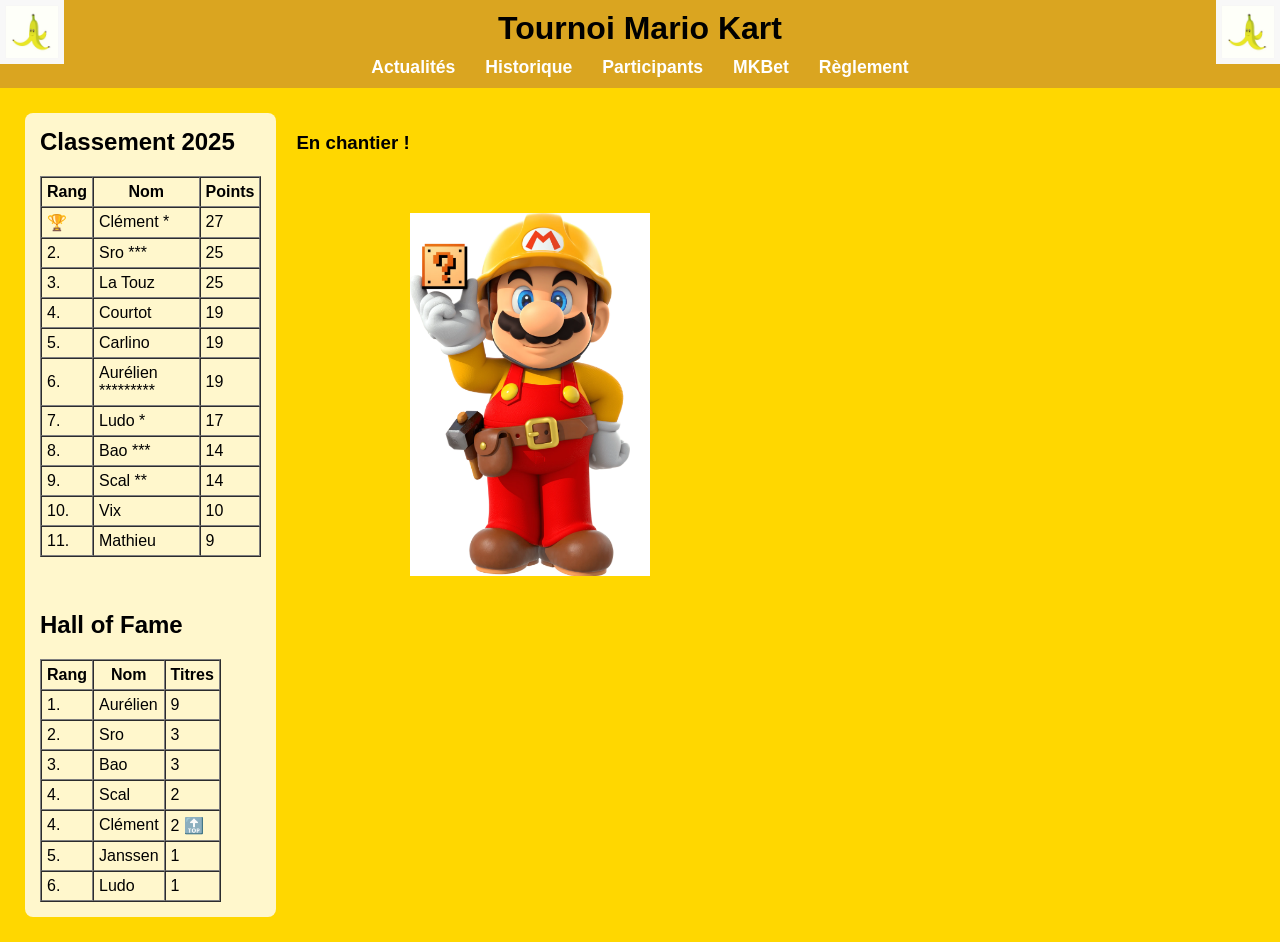
<file: reglement.html>
<!DOCTYPE html>
<html lang="fr">

<head>
    <meta charset="UTF-8" />
    <meta name="viewport" content="width=device-width, initial-scale=1.0" />
    <title>Page d'accueil</title>
    <link rel="stylesheet" href="style.css">
</head>

<img src="banane.jpg" class="coin top-left" />
<img src="banane.jpg" class="coin top-right" />
<!-- <img src="banane.jpg" class="coin bottom-left" />
<img src="banane.jpg" class="coin bottom-right" /> -->


<body>
    <div id="header"></div>

    <script>
        fetch('header.html')
            .then(response => response.text())
            .then(data => {
                document.getElementById('header').innerHTML = data;
            });
    </script>




    <div class="main-content">
        <!-- Colonne de classement -->
       <aside class="classement">
            <h2>Classement 2025</h2>
            <table border="1" cellpadding="5" cellspacing="0">
                <thead>
                    <tr>
                        <th>Rang</th>
                        <th>Nom</th>
                        <th>Points</th>
                    </tr>
                </thead>
                <tbody>
                    <tr>
                        <td>🏆</td>
                        <td><a href="participants.html#clement"
                                style="text-decoration: none; color: inherit;">Clément</a> *</td>
                        <td>27</td>
                    </tr>
                    <tr>
                        <td>2.</td>
                        <td><a href="participants.html#sro" style="text-decoration: none; color: inherit;">Sro</a> ***
                        </td>
                        <td>25</td>
                    </tr>
                    <tr>
                        <td>3.</td>
                        <td><a href="participants.html#touz" style="text-decoration: none; color: inherit;">La Touz</a>
                        </td>
                        <td>25</td>
                    </tr>
                    <tr>
                        <td>4.</td>
                        <td><a href="participants.html#courtot"
                                style="text-decoration: none; color: inherit;">Courtot</a></td>
                        <td>19</td>
                    </tr>
                    <tr>
                        <td>5.</td>
                        <td><a href="participants.html#carlino"
                                style="text-decoration: none; color: inherit;">Carlino</a></td>
                        <td>19</td>
                    </tr>
                    <tr>
                        <td>6.</td>
                        <td><a href="participants.html#aurelien"
                                style="text-decoration: none; color: inherit;">Aurélien</a> *********</td>
                        <td>19</td>
                    </tr>
                    <tr>
                        <td>7.</td>
                        <td><a href="participants.html#ludo" style="text-decoration: none; color: inherit;">Ludo</a> *
                        </td>
                        <td>17</td>
                    </tr>
                    <tr>
                        <td>8.</td>
                        <td><a href="participants.html#bao" style="text-decoration: none; color: inherit;">Bao</a> ***
                        </td>
                        <td>14</td>
                    </tr>
                    <tr>
                        <td>9.</td>
                        <td><a href="participants.html#scal" style="text-decoration: none; color: inherit;">Scal</a> **
                        </td>
                        <td>14</td>
                    </tr>
                    <tr>
                        <td>10.</td>
                        <td><a href="participants.html#vix" style="text-decoration: none; color: inherit;">Vix</a></td>
                        <td>10</td>
                    </tr>
                    <tr>
                        <td>11.</td>
                        <td><a href="participants.html#mathieu"
                                style="text-decoration: none; color: inherit;">Mathieu</a></td>
                        <td>9</td>
                    </tr>
                </tbody>
            </table>
            <br>
            <br>
            <br>
            <h2>Hall of Fame</h2>
            <table border="1" cellpadding="5" cellspacing="0">
                <tr>
                    <th>Rang</th>
                    <th>Nom</th>
                    <th>Titres</th>
                </tr>
                <tr>
                    <td>1.</td>
                    <td><a href="participants.html#aurelien" style="text-decoration: none; color: inherit;">Aurélien</a>
                    </td>
                    <td>9</td>
                </tr>
                <tr>
                    <td>2.</td>
                    <td><a href="participants.html#sro" style="text-decoration: none; color: inherit;">Sro</a></td>
                    <td>3</td>
                </tr>
                <tr>
                    <td>3.</td>
                    <td><a href="participants.html#bao" style="text-decoration: none; color: inherit;">Bao</a></td>
                    <td>3</td>
                </tr>
                <tr>
                    <td>4.</td>
                    <td><a href="participants.html#scal" style="text-decoration: none; color: inherit;">Scal</a></td>
                    <td>2</td>
                </tr>
                <tr>
                    <td>4.</td>
                    <td><a href="participants.html#clement" style="text-decoration: none; color: inherit;">Clément</a>
                    </td>
                    <td>2 🔝 </td>
                </tr>
                <tr>
                    <td>5.</td>
                    <td><a href="participants.html#janssen" style="text-decoration: none; color: inherit;">Janssen</a>
                    </td>
                    <td>1</td>
                </tr>
                <tr>
                    <td>6.</td>
                    <td><a href="participants.html#ludo" style="text-decoration: none; color: inherit;">Ludo</a></td>
                    <td>1</td>
                </tr>
            </table>

            <!-- <a href="https://www.compteurdevisite.com" title="compteur site"><img src="https://counter1.optistats.ovh/private/compteurdevisite.php?c=99w27yw21l941bcpxzbq1d96gj11mh8k" border="0" title="compteur site" alt="compteur site"></a> -->

        </aside>

        <h3>En chantier !</h3>

        <br>
      
        
        <div class="image-container-chantier">
            <img src="chantier.png" alt="Image 1" />
        </div>
</file>
<file: style.css>
/* Style général */
body {
    margin: 0;
    font-family: Arial, sans-serif;
    background-color: #FFD700;
    max-width: 100%;
    overflow-x: hidden;
    /* Doré */
}

/* Bandeau de navigation */
header {
    background-color: #DAA520;
    /* Doré foncé */
    padding: 10px 0;
    text-align: center;
    max-width: 100%;
    overflow-x: hidden;
}

header h1 {
    margin: 0;
    font-size: 2em;
}


.navbar {
    list-style: none;
    display: flex;
    justify-content: center;
    padding: 0;
    margin: 10px 0 0 0;
    flex-wrap: wrap;
}

.navbar li {
    margin: 0 15px;
}

.navbar a {
    color: white;
    text-decoration: none;
    font-weight: bold;
    font-size: 1.1em;
}

.navbar a:hover {
    text-decoration: underline;
}

@media (max-width: 950px) {
  .navbar a {
    font-size: 0.9em; /* réduit la taille de la police sur mobile */
  }
  .navbar li {
    margin: 0 10px; /* ajuste l'espacement si nécessaire */
  }
}

/* Contenu principal avec colonne à gauche */
.main-content {
    display: flex;
    padding: 25px;
}


/* Colonne de classement */
.classement {
    width: 18%;
    background-color: rgba(255, 255, 255, 0.8);
    padding: 15px;
    border-radius: 8px;
    margin-right: 20px;
}
/* Cacher la colonne de classement sur petits écrans */
@media (max-width: 950px) {
  .classement {
    display: none;
  }
}

.classement h2 {
    margin-top: 0;
}

.classement ul {
    list-style: none;
    padding: 0;
}

.classement li {
    margin-bottom: 10px;
}

/* Section Actualité */
.actualite {
    flex: 1;
    background-color: rgba(255, 255, 255, 0.8);
    padding: 15px;
    border-radius: 8px;
}

article {
    border: 1px solid #ccc;
    padding: 10px;
    margin-bottom: 20px;
    border-radius: 8px;
}

.article-collapsed {
  max-height: calc(10 * 1.5em); /* 10 lignes si line-height est 1.5em */
  overflow: hidden;
  transition: max-height 0.3s ease;
}

.button-container {
  text-align: center; /* centre le bouton horizontalement */
  margin-top: 10px; /* un peu d’espace au-dessus */
}

/* Style général du bouton */
.toggleButton {
  background-color: #e9b50b; /* Vert moderne */
  color: white;
  padding: 12px 24px;
  border: none;
  border-radius: 25px; /* Arrondi pour un look moderne */
  font-size: 1em;
  cursor: pointer;
  box-shadow: 0 4px 6px rgba(0,0,0,0.1);
  transition: background-color 0.3s, transform 0.2s, box-shadow 0.3s;
}

/* Effet au survol */
.toggleButton:hover {
  background-color:#4CAF50; /* Couleur légèrement plus foncée */
  transform: scale(1.05); /* Légère croissance */
  box-shadow: 0 6px 12px rgba(0,0,0,0.2);
}

/* Optionnel : bouton actif ou cliqué */
.toggleButton:active {
  transform: scale(0.98);
  box-shadow: 0 2px 4px rgba(0,0,0,0.2);
}



h2 {
    margin-top: 0;
}

/* Images */
.image-container {
    max-width: 2500px;
    margin: 10px 0;
}

.image-container img {
    width: 100%;
    height: auto;
}

.image-container-3 {
    max-width: 2500px;
    display: flex;
    justify-content: center; /* centre le contenu horizontalement */
}

.image-container-3 img {
    width: 65%;
    height: auto;
    
}

.image-container-chantier {
    max-width: 300px;
    margin: 100px 0;
}

.image-container-chantier img {
    width: 80%;
    height: auto;
}

.coin {
    position: absolute;
    /* width: 87px; */
    max-width: 5%;
    /* ou une autre valeur en % selon la taille souhaitée */
    height: auto;
    /* ajustez la taille */
}

.top-left {
    top: 0;
    left: 0;
}

.top-right {
    top: 0;
    right: 0;
}

.bottom-left {
    bottom: 0;
    left: 0;
}

.bottom-right {
    bottom: 0;
    right: 0;
}

.participant {
    position: relative;
    /* pour positionner le numéro en absolu à l'intérieur */
    display: flex;
    align-items: center;
    margin-bottom: 10x;
    padding-bottom: 10px;
    padding: 10px;
    /*border-bottom: 1px solid #ccc; /* ligne de séparation */
    border-top: 1px solid #ccc;
}

/* Pour augmenter l'espace au-dessus de la ligne, on peut ajouter une marge en haut aussi */
.participant+.participant {
    margin-top: 20px;
    /* espace entre deux participants */
    margin-bottom: 20px;
}

.photo {
    width: 100px;
    /* ou la taille souhaitée */
    height: auto;
    margin-right: 15px;
    border-radius: 50%;
    /* si vous voulez une photo ronde */
}

/* Style pour le numéro */
.numero {
    position: absolute;
    top: 0;
    left: 0;
    background-color: #fff;
    /* ou transparent si vous préférez */
    padding: 2px 8px;
    font-weight: bold;
    border-radius: 4px;
    box-shadow: 0 0 2px rgba(0, 0, 0, 0.2);
}

.infos h3 {
    margin: 0;
    font-size: 1.2em;
}

.infos p {
    margin: 5px 0 0 0;
    text-justify: auto;
}
@media (max-width: 950px) {
   p {
    font-size: 0.8em; /* réduit la taille de la police sur mobile */
  }
}

@media (max-width: 950px) {
   ul {
    font-size: 0.8em; /* réduit la taille de la police sur mobile */
  }
}

.justifie {
    text-align: justify;
}
</file>
